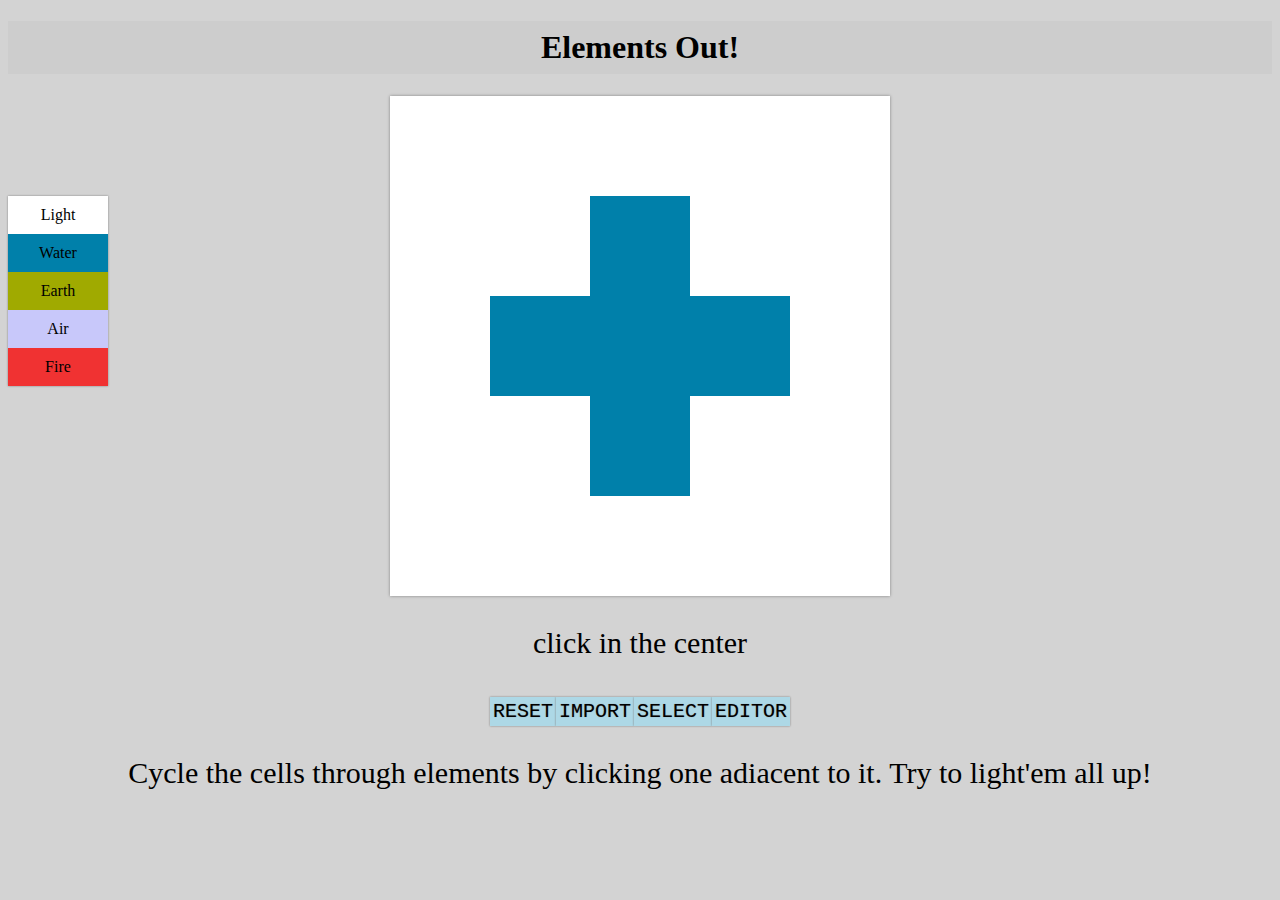
<file: minified/index.html>
﻿<!DOCTYPE html><html><head><title>Elements Out</title><link rel="stylesheet" href="css.css" /></head><body><h1>Elements Out!</h1><div id=container><div id=t></div></div><ul id=colorsDisplay><li>Light<li>Water <li>Earth <li>Air <li>Fire </ul><p><span id=out>level 0</span><p><input type=button id=reset value=RESET><input type=button id=importLevel value=IMPORT><input type=button id=select value=SELECT><a href=editor.html id=edit>EDITOR</a><p id=instructions> Cycle the cells through elements by clicking one adiacent to it. Try to light'em all up!<script src="script.js"></script></body></html>
</file>
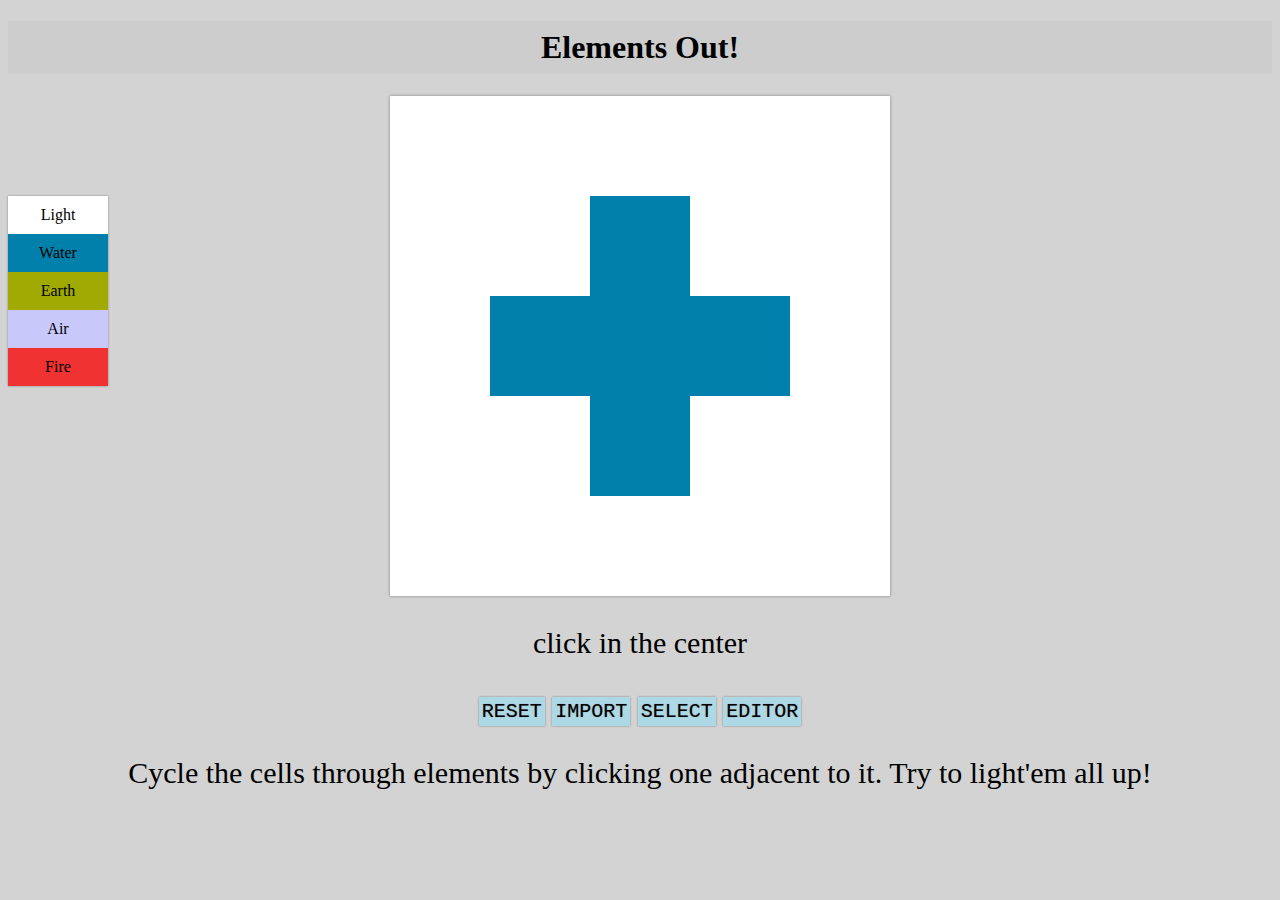
<file: unminified/index.html>
﻿<!DOCTYPE html>
<html>
<head>
    <title>Elements Out</title>
    <link rel="stylesheet" href="css.css" />
</head>
<body>
    <h1>Elements Out!</h1>
        <div id=container>
            <div id=t></div>
        </div>
        <ul id=colorsDisplay>
            <li>Light
            <li>Water
            <li>Earth
            <li>Air
            <li>Fire
        </ul>
    <p><span id=out>level 0</span>
    <p>
        <input type=button id=reset value=RESET>
        <input type=button id=importLevel value=IMPORT>
        <input type=button id=select value=SELECT>
        <a href=editor.html id=edit>EDITOR</a>
    <p id=instructions>
        Cycle the cells through elements by clicking one adjacent to it. Try to light'em all up!
    <script src="script.js"></script>
</body>
</html>
</file>
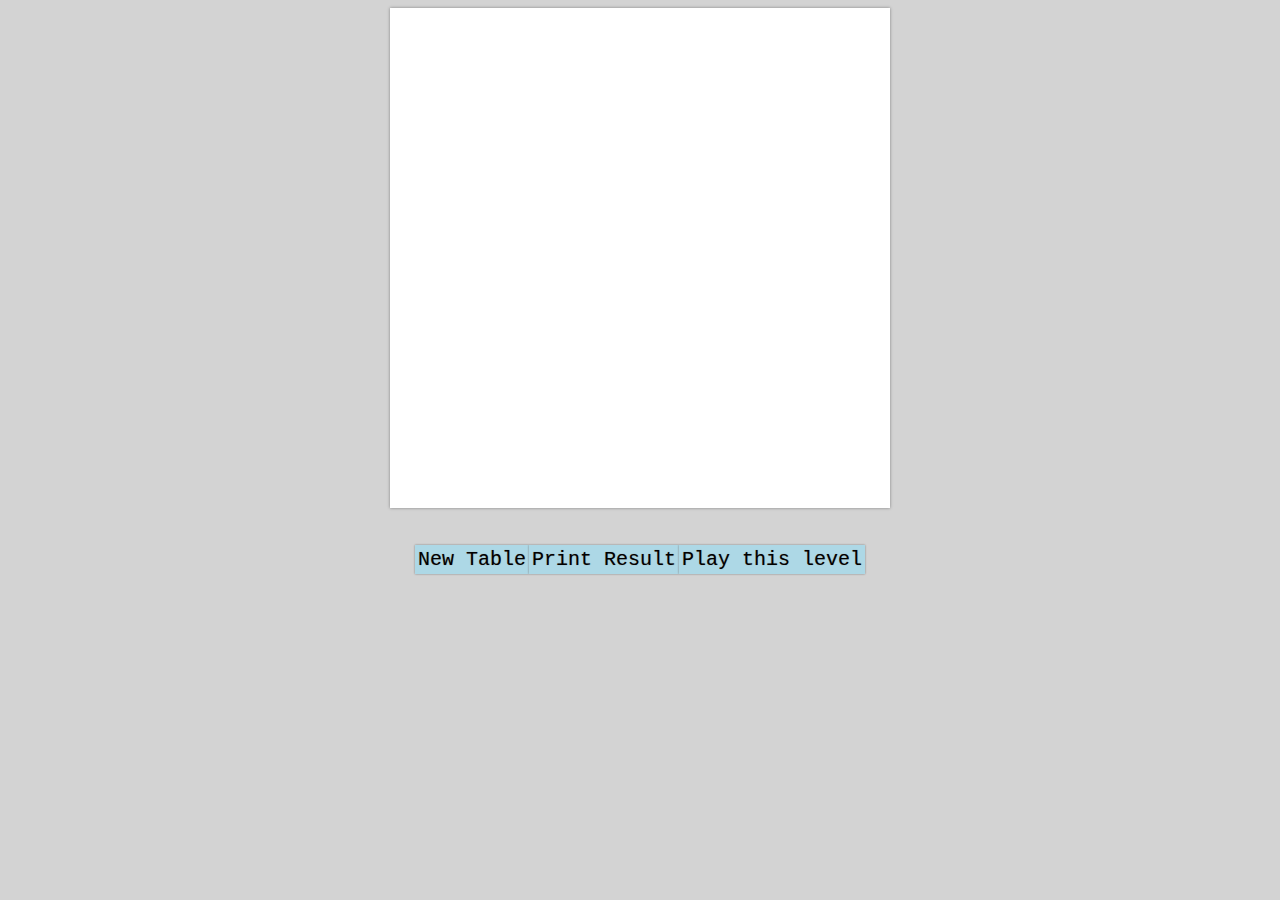
<file: minified/editor.html>
﻿<!DOCTYPE html><html><head><title>Editor</title><link rel=stylesheet href=css.css></head><body><div id=container><div id=t></div></div><p><span id=colorsDisplay></span><p><input type=button id=newT value="New Table" /><input type=button id=printR value="Print Result"><input type=button id=play value="Play this level" /><p id=result><script src=editor.js></script></body></html>
</file>
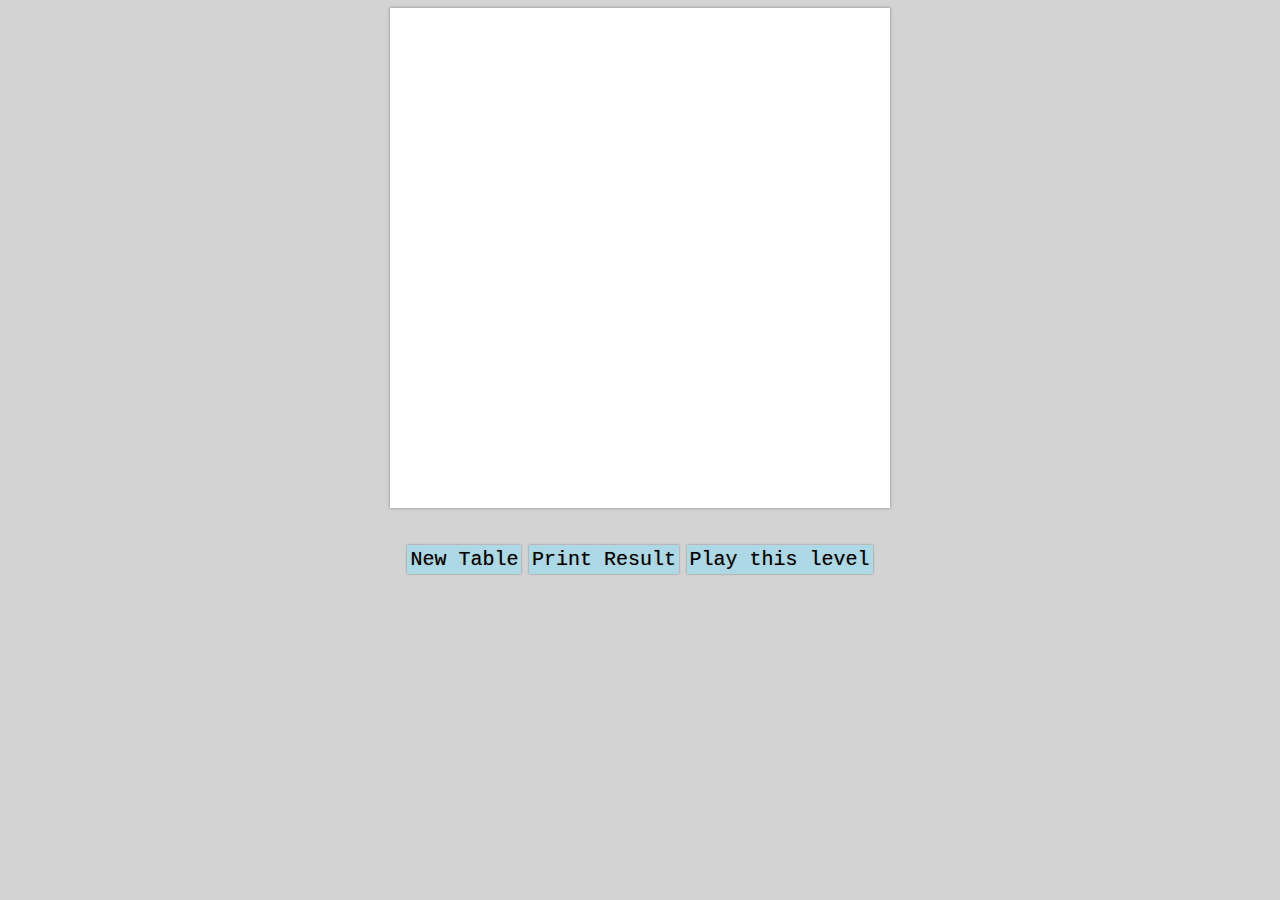
<file: unminified/editor.html>
﻿<!DOCTYPE html>
<html>
<head>
    <title>Editor</title>
    <link rel=stylesheet href=css.css>
</head>
<body>
    <div id=container><div id=t></div></div>
    <p><span id=colorsDisplay></span>
    <p><input type=button id=newT value="New Table" />
       <input type=button id=printR value="Print Result">
       <input type=button id=play value="Play this level" />

    <p id=result>
        <script src=editor.js></script>
</body>
</html>
</file>
<file: minified/css.css>
﻿cell{background-color:#fff;margin:0;padding:0}div>cell{flex:1;transition:background-color 0.1s}li>cell{height:30px;width:30px}cell:hover{cursor:pointer;opacity:.8}#t{display:flex;flex-direction:column;width:400px;height:400px}#t>div{display:flex;flex:1;flex-direction:row}#container{margin:auto;display:inline-block;box-shadow:0 0 3px gray;top:30vh}body{font-family:Verdana;background-color:#d3d3d3;text-align:center}#edit,input{background-color:#add8e6;box-shadow:0 0 2px gray;text-shadow:0 0 1px gray;border:0;font-size:20px;color:#000;padding:3px;font-family:Courier}#edit:hover,input:hover{cursor:pointer;opacity:.8}p{font-size:30px}#by{font-size:10px}a{text-decoration:none;color:gray}a:visited{color:gray}h1{background-color:rgba(200,200,200,.5);padding:8px}#instructions{padding-left:5vw;padding-right:5vw}#colorsDisplay{position:absolute;box-shadow:0 0 2px gray;top:20vh;width:100px;list-style-type:none;padding:0}#colorsDisplay>li{padding:10px}.question{font-size:12px;width:90%}asker{position:absolute;width:400px;left:calc(50vw - 200px);top:20vh;background-color:#f5f5f5;box-shadow:0 0 2px gray}
</file>
<file: unminified/css.css>
﻿cell{
  background-color:white;
  margin:0;
  padding:0;
}
div > cell {
    flex: 1;
    transition:background-color 0.1s;
}
li > cell {
    height:30px;
    width:30px;
}
cell:hover{
  cursor:pointer;
  opacity:0.8;
}
#t{
  display:flex;
  flex-direction:column;
  width:400px;
  height:400px;
}
#t>div{
  display:flex;
  flex:1;
  flex-direction:row;
}
#container{
  margin:auto;
  display:inline-block;
  box-shadow:0 0 3px gray;
  top:30vh;
}
body{
  font-family:Verdana;
  background-color:lightgray;
  text-align:center;
}
input, #edit{
  background-color:lightblue;
  box-shadow:0 0 2px gray;
  text-shadow: 0 0 1px gray;
  border:0;
  font-size:20px;
  color:black;
  padding:3px;
  font-family:Courier;
}
input:hover, #edit:hover{
  cursor:pointer;
  opacity:0.8;
}
p{
  font-size:30px;
}
#by{
  font-size:10px;
}
a{
  text-decoration:none;
  color:gray;
}
a:visited{
  color:gray;
}
h1{
  background-color:rgba(200, 200, 200, 0.5);
  padding:8px;
}
#instructions{
  padding-left:5vw;
  padding-right:5vw;
}
#colorsDisplay{
  position:absolute;
  box-shadow:0 0 2px gray;
  top:20vh;
  width:100px;
  list-style-type:none;
  padding:0;
}
#colorsDisplay>li{
    padding:10px;
}
.question {
    font-size:12px;
    width:90%
}
asker {
    position:absolute;
    width:400px;
    left:calc(50vw - 200px);
    top:20vh;
    background-color:whitesmoke;
    box-shadow:0 0 2px gray;
}
</file>
